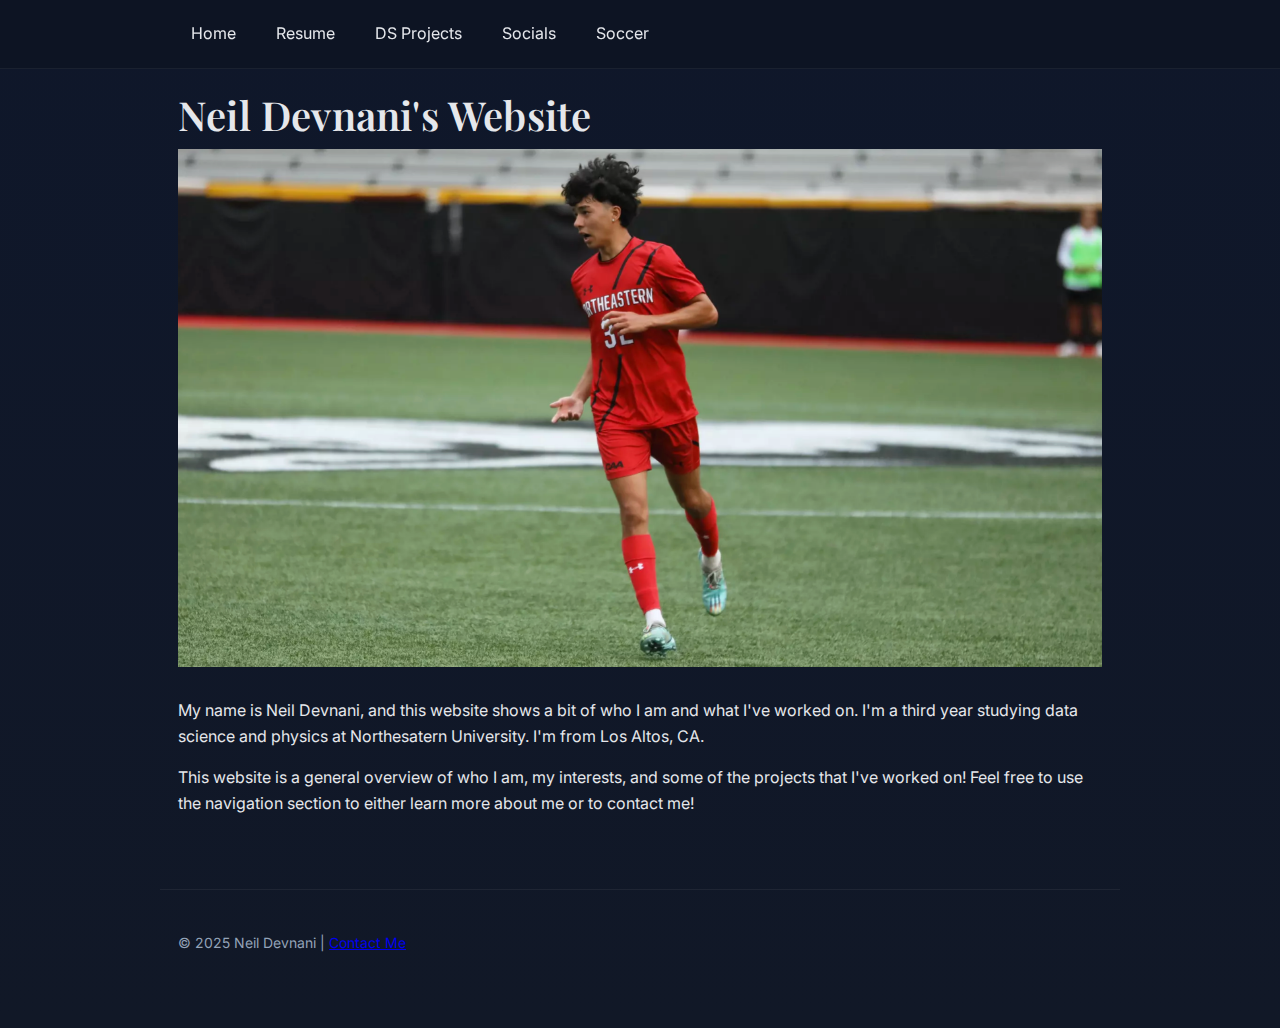
<file: index.html>
<!DOCTYPE html>
<html lang="en">
<head>
  <meta charset="UTF-8">
  <meta name="viewport" content="width=device-width, initial-scale=1.0">
  <title>Welcome to My Website</title>
  <link rel="stylesheet" href="style.css" />
</head>
<body>

  <!-- Navigation -->
  <header>
    <nav>
      <a href="index.html">Home</a>
      <a href="resume.html">Resume</a>
      <a href="DS Projects.html">DS Projects</a>
      <a href="socials.html">Socials</a>
      <a href="soccer.html">Soccer</a>
    </nav>
  </header>

  <section class="hero">
    <h1>Neil Devnani's Website</h1>
    <div style="text-align: center;">
      <img src="neil_devnani_soccer_pic.png"
      width="100%">
    </div>
  </section>

  <!-- Introduction -->
  <main>
    <p>
      My name is Neil Devnani, and this website shows a bit of who I am and what I've worked on.
      I'm a third year studying data science and physics at Northesatern University. I'm from Los Altos,
      CA.
    </p>
    <p>
      This website is a general overview of who I am, my interests, and some of the projects that I've worked on!
      Feel free to use the navigation section to either learn more about me or to contact me!
    </p>
  </main>

  <!-- Footer -->
  <footer>
    <p>© 2025 Neil Devnani | <a href="mailto:youremail@example.com">Contact Me</a></p>
  </footer>

</body>
</html>
</file>
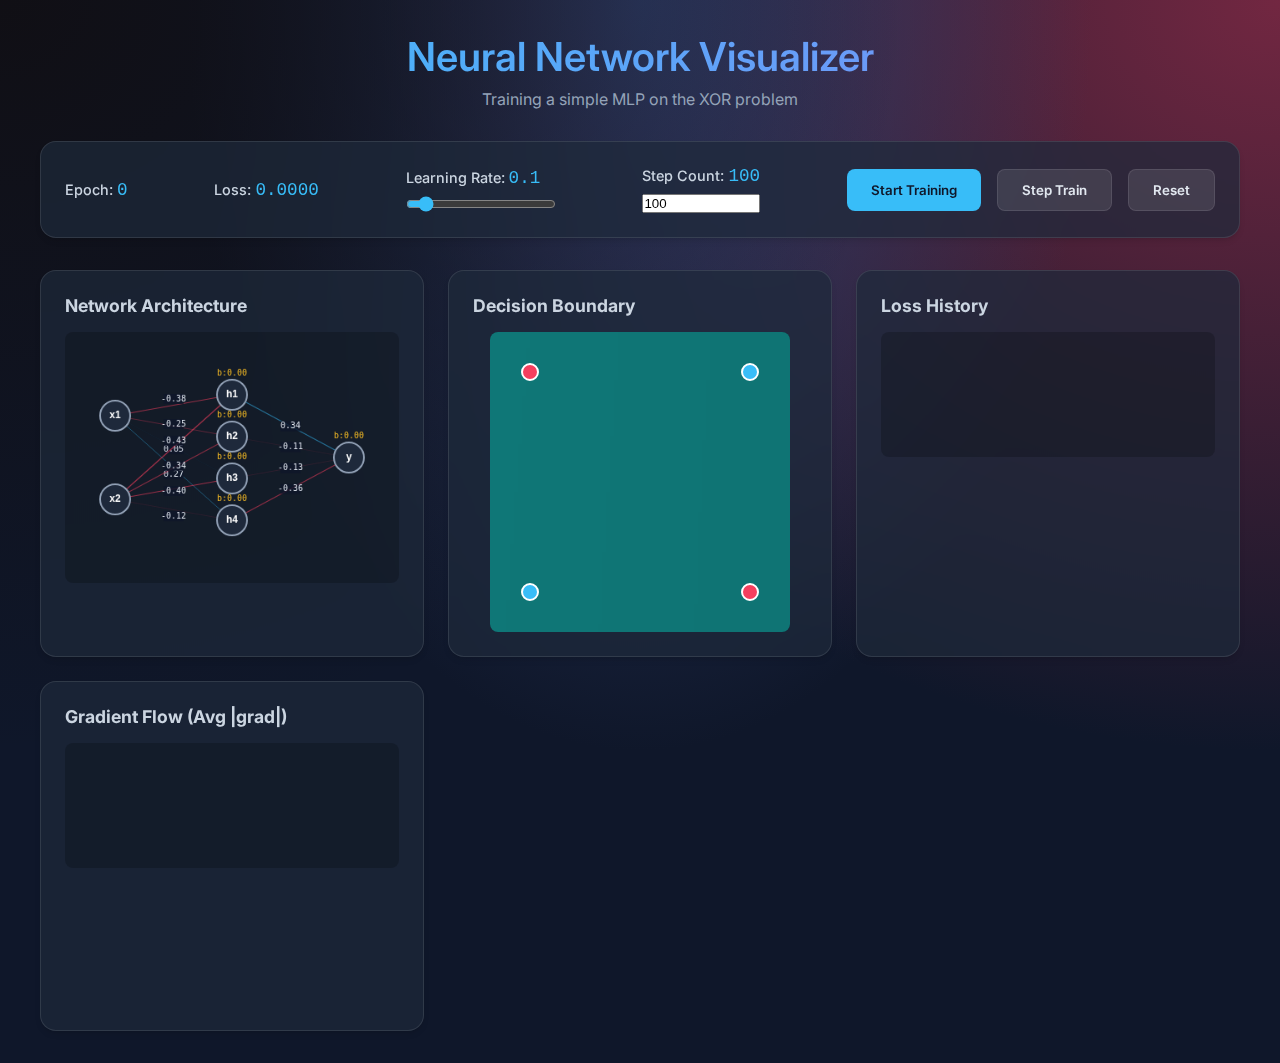
<file: nn_visualizer/index.html>
<!DOCTYPE html>
<html lang="en">

<head>
    <meta charset="UTF-8">
    <meta name="viewport" content="width=device-width, initial-scale=1.0">
    <title>Neural Network Training Visualizer</title>
    <link rel="preconnect" href="https://fonts.googleapis.com">
    <link rel="preconnect" href="https://fonts.gstatic.com" crossorigin>
    <link href="https://fonts.googleapis.com/css2?family=Inter:wght@300;400;500;600&display=swap" rel="stylesheet">
    <link rel="stylesheet" href="style.css">
</head>

<body>
    <div class="app-container">
        <header>
            <h1>Neural Network Visualizer</h1>
            <p>Training a simple MLP on the XOR problem</p>
        </header>

        <main>
            <section class="controls-panel glass-panel">
                <div class="control-group">
                    <label>Epoch: <span id="epoch-display">0</span></label>
                </div>
                <div class="control-group">
                    <label>Loss: <span id="loss-display">0.0000</span></label>
                </div>
                <div class="control-group">
                    <label for="lr-slider">Learning Rate: <span id="lr-value">0.1</span></label>
                    <input type="range" id="lr-slider" min="0.01" max="1.0" step="0.01" value="0.1">
                </div>
                <div class="control-group">
                    <label for="step-input">Step Count: <span id="step-value">100</span></label>
                    <input type="number" id="step-input" value="100" min="1" max="1000" step="10">
                </div>
                <div class="button-group">
                    <button id="btn-train" class="primary-btn">Start Training</button>
                    <button id="btn-step" class="secondary-btn">Step Train</button>
                    <button id="btn-reset" class="secondary-btn">Reset</button>
                </div>
            </section>

            <section class="viz-grid">
                <div class="viz-card glass-panel">
                    <h3>Network Architecture</h3>
                    <canvas id="network-canvas" width="400" height="300"></canvas>
                </div>
                <div class="viz-card glass-panel">
                    <h3>Decision Boundary</h3>
                    <canvas id="decision-canvas" width="300" height="300"></canvas>
                </div>
                <div class="viz-card glass-panel">
                    <h3>Loss History</h3>
                    <canvas id="loss-canvas" width="400" height="150"></canvas>
                </div>
                <div class="viz-card glass-panel">
                    <h3>Gradient Flow (Avg |grad|)</h3>
                    <canvas id="grad-canvas" width="400" height="150"></canvas>
                </div>
            </section>
        </main>
    </div>
    <script src="script.js"></script>
</body>

</html>
</file>
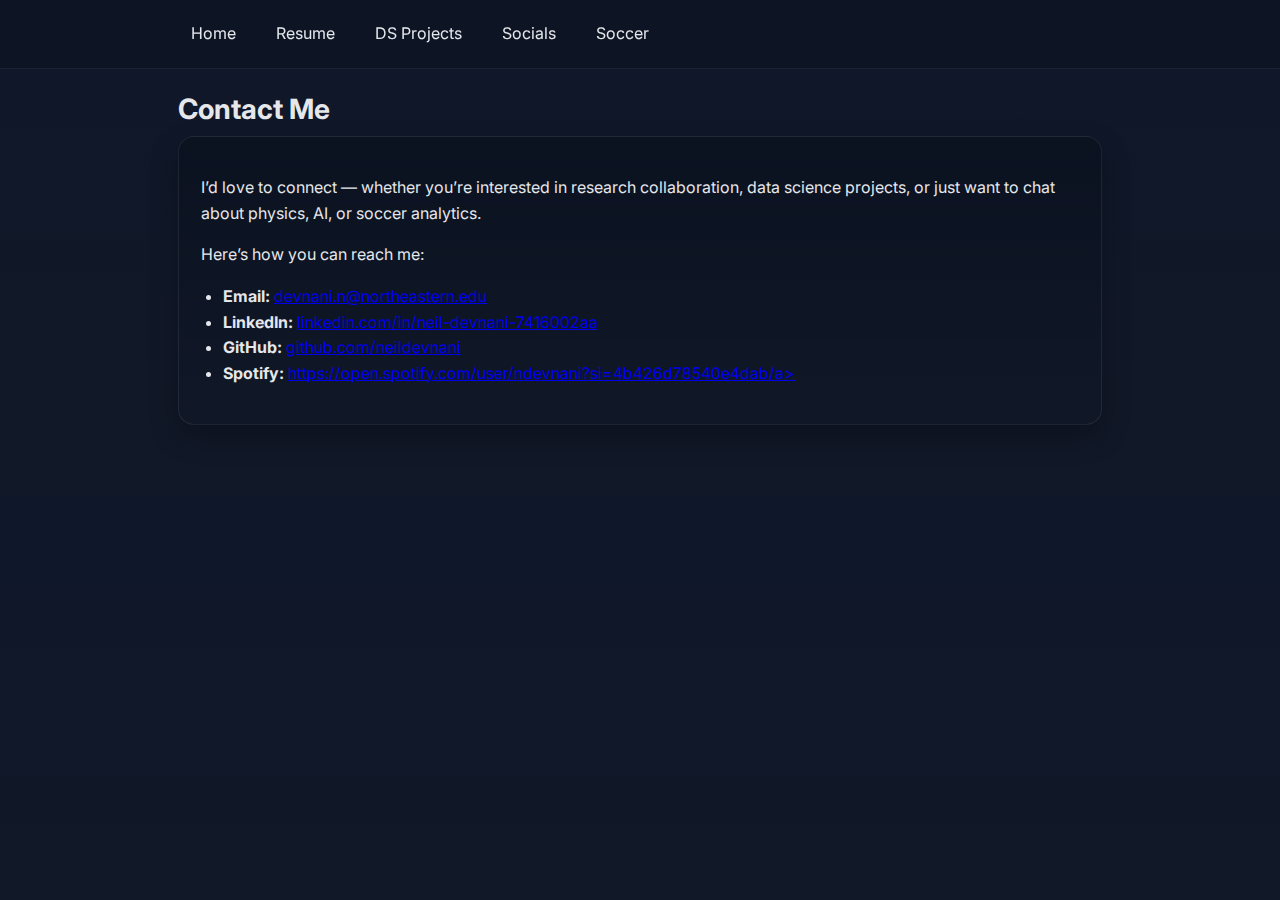
<file: socials.html>
<!DOCTYPE html>
<html lang="en">
<head>
  <meta charset="utf-8" />
  <meta name="viewport" content="width=device-width, initial-scale=1" />
  <title>Contact — Neil Devnani</title>
  <link rel="stylesheet" href="style.css" />
</head>
<body>
  <!-- Header / Nav -->
  <header>
    <nav>
      <a href="index.html">Home</a>
      <a href="resume.html">Resume</a>
      <a href="DS Projects.html">DS Projects</a>
      <a href="socials.html">Socials</a>
      <a href="soccer.html">Soccer</a>
    </nav>
  </header>

  <main>
    <h2>Contact Me</h2>

    <section class="card">
      <p>
        I’d love to connect — whether you’re interested in research collaboration, data science projects, 
        or just want to chat about physics, AI, or soccer analytics.
      </p>
      <p>Here’s how you can reach me:</p>
      <ul>
        <li><strong>Email:</strong> <a href="mailto:devnani.n@northeastern.edu">devnani.n@northeastern.edu</a></li>
        <li><strong>LinkedIn:</strong> <a href="https://www.linkedin.com/in/neil-devnani-7416002aa/" target="_blank">linkedin.com/in/neil-devnani-7416002aa</a></li>
        <li><strong>GitHub:</strong> <a href="https://github.com/neildevnani" target="_blank">github.com/neildevnani</a></li>
        <li><strong>Spotify:</strong> <a href="https://open.spotify.com/user/ndevnani?si=4b426d78540e4dab" target="_blank">https://open.spotify.com/user/ndevnani?si=4b426d78540e4dab/a></li>
      </ul>
    </section>

</body>
</html>
</file>
<file: style.css>
/* === 1) Custom Fonts / Typography === */
@import url('https://fonts.googleapis.com/css2?family=Inter:wght@400;600;800&family=Playfair+Display:wght@600&display=swap');

:root{
  /* === 2) Color Scheme === */
  --bg1:#0f172a;       /* deep slate */
  --bg2:#111827;       /* soft slate */
  --card:#0b1220;      /* navy card */
  --text:#e5e7eb;      /* light text */
  --muted:#94a3b8;     /* muted text */
  --accent:#60a5fa;    /* blue */
  --accent2:#a78bfa;   /* violet */
  --radius:16px;
  --maxw:960px;
}

*{box-sizing:border-box;}
html,body{
  margin:0;
  padding:0;
  background:linear-gradient(180deg,var(--bg1),var(--bg2));
  color:var(--text);
  font-family:Inter,system-ui,-apple-system,Segoe UI,Roboto,Arial;
  line-height:1.6;
}

/* Header / Nav */
header{
  position:sticky; top:0; z-index:10;
  backdrop-filter:blur(6px);
  background:rgba(11,18,32,.6);
  border-bottom:1px solid rgba(255,255,255,.06);
}
nav{
  max-width:var(--maxw);
  margin:0 auto;
  padding:12px 18px;
  display:flex; gap:14px; align-items:center;
}
nav a{
  color:var(--text);
  text-decoration:none;
  padding:8px 12px;
  border-radius:999px;
  border:1px solid transparent;
  transition:transform .15s ease, background .15s ease, color .15s ease;
}
nav a:hover{
  transform:translateY(-1px);
  color:#fff;
  background:linear-gradient(90deg,var(--accent),var(--accent2));
  border-color:rgba(255,255,255,.12);
}

/* Titles */
h1,h2,h3{ margin:18px 0 10px; line-height:1.2; }
h1{
  font-family:"Playfair Display", Georgia, serif;
  font-weight:600;
  font-size:40px;
  letter-spacing:.2px;
}
h2{ font-size:28px; }
h3{ font-size:20px; }

/* === 3) Layout & Spacing (grid, cards, margins/padding) === */
main{ max-width:var(--maxw); margin:24px auto 72px; padding:0 18px; }
.hero{ max-width:var(--maxw); margin:22px auto 0; padding:0 18px; }

.grid{ display:grid; gap:18px; grid-template-columns:1fr; }
@media (min-width:820px){ .grid{ grid-template-columns:2fr 1fr; } }

.card{
  background:linear-gradient(180deg,var(--card),rgba(17,24,39,.65));
  border-radius:var(--radius);
  border:1px solid rgba(255,255,255,.08);
  padding:22px;
  box-shadow:0 12px 28px rgba(0,0,0,.25);
}
.card img{ max-width:100%; border-radius:12px; }

/* Links / Buttons */
a.inline{ color:var(--accent); }
a.inline:hover{ color:#fff; text-decoration:underline; }

.btn{
  display:inline-block;
  padding:10px 16px;
  border-radius:999px;
  font-weight:700;
  text-decoration:none;
  color:#001018;
  background:linear-gradient(90deg,var(--accent),var(--accent2));
  border:1px solid rgba(255,255,255,.15);
  box-shadow:0 10px 24px rgba(96,165,250,.25);
  transition:transform .14s ease;
}
.btn:hover{ transform:translateY(-1px); }

/* Lists & Forms */
ul,ol{ padding-left:22px; }
label{ display:block; margin:8px 0 4px; }
input,textarea{
  width:100%;
  padding:10px 12px;
  border-radius:10px;
  border:1px solid rgba(255,255,255,.15);
  background:rgba(255,255,255,.06);
  color:var(--text);
  outline:none;
}
input[type="submit"], input[type="reset"]{
  width:auto; margin-top:10px; cursor:pointer;
}

/* Footer */
footer{
  max-width:var(--maxw);
  margin:0 auto; padding:28px 18px 60px;
  color:var(--muted);
  border-top:1px solid rgba(255,255,255,.06);
  font-size:14px;
  display:flex; justify-content:space-between; gap:10px; flex-wrap:wrap;
}

.video-container {
  position: relative;
  width: 100%;
  max-width: 900px;
  margin: 20px auto;
  border-radius: 12px;
  overflow: hidden;
  box-shadow: 0 4px 12px rgba(0,0,0,0.15);
}

/* Forces perfect 16:9 framing */
.video-container video {
  width: 100%;
  height: 100%;
  object-fit: cover; /* or "contain"—see below */
}
</file>
<file: nn_visualizer/style.css>
:root {
    --bg-color: #0f172a;
    --text-color: #e2e8f0;
    --accent-color: #38bdf8;
    --glass-bg: rgba(30, 41, 59, 0.7);
    --glass-border: rgba(255, 255, 255, 0.1);
    --panel-radius: 16px;
    --font-family: 'Inter', sans-serif;
}

* {
    box-sizing: border-box;
    margin: 0;
    padding: 0;
}

body {
    background-color: var(--bg-color);
    background-image: 
        radial-gradient(at 0% 0%, hsla(253,16%,7%,1) 0, transparent 50%), 
        radial-gradient(at 50% 0%, hsla(225,39%,30%,1) 0, transparent 50%), 
        radial-gradient(at 100% 0%, hsla(339,49%,30%,1) 0, transparent 50%);
    color: var(--text-color);
    font-family: var(--font-family);
    min-height: 100vh;
    display: flex;
    justify-content: center;
    padding: 2rem;
}

.app-container {
    max-width: 1200px;
    width: 100%;
}

header {
    margin-bottom: 2rem;
    text-align: center;
}

header h1 {
    font-weight: 600;
    font-size: 2.5rem;
    background: linear-gradient(to right, #38bdf8, #818cf8);
    -webkit-background-clip: text;
    -webkit-text-fill-color: transparent;
    margin-bottom: 0.5rem;
}

header p {
    color: #94a3b8;
}

.glass-panel {
    background: var(--glass-bg);
    backdrop-filter: blur(12px);
    border: 1px solid var(--glass-border);
    border-radius: var(--panel-radius);
    padding: 1.5rem;
    box-shadow: 0 4px 6px -1px rgba(0, 0, 0, 0.1), 0 2px 4px -1px rgba(0, 0, 0, 0.06);
}

.controls-panel {
    margin-bottom: 2rem;
    display: flex;
    justify-content: space-between;
    align-items: center;
    flex-wrap: wrap;
    gap: 1.5rem;
}

.control-group {
    display: flex;
    flex-direction: column;
    gap: 0.5rem;
}

.control-group label {
    font-size: 0.9rem;
    font-weight: 500;
    color: #cbd5e1;
}

.control-group span {
    font-family: monospace;
    font-size: 1.1rem;
    color: var(--accent-color);
}

input[type=range] {
    width: 150px;
    accent-color: var(--accent-color);
}

.button-group {
    display: flex;
    gap: 1rem;
}

button {
    padding: 0.75rem 1.5rem;
    border-radius: 8px;
    border: none;
    font-weight: 600;
    cursor: pointer;
    transition: all 0.2s ease;
    font-family: var(--font-family);
}

.primary-btn {
    background: var(--accent-color);
    color: #0f172a;
}

.primary-btn:hover {
    background: #0ea5e9;
    transform: translateY(-1px);
}

.secondary-btn {
    background: rgba(255, 255, 255, 0.1);
    color: var(--text-color);
    border: 1px solid var(--glass-border);
}

.secondary-btn:hover {
    background: rgba(255, 255, 255, 0.2);
}

.viz-grid {
    display: grid;
    grid-template-columns: repeat(auto-fit, minmax(300px, 1fr));
    gap: 1.5rem;
}

.viz-card {
    display: flex;
    flex-direction: column;
    align-items: center;
    min-height: 350px;
}

.viz-card h3 {
    margin-bottom: 1rem;
    font-size: 1.1rem;
    color: #cbd5e1;
    width: 100%;
    text-align: left;
}

canvas {
    max-width: 100%;
    border-radius: 8px;
    background: rgba(0, 0, 0, 0.2);
}
</file>
